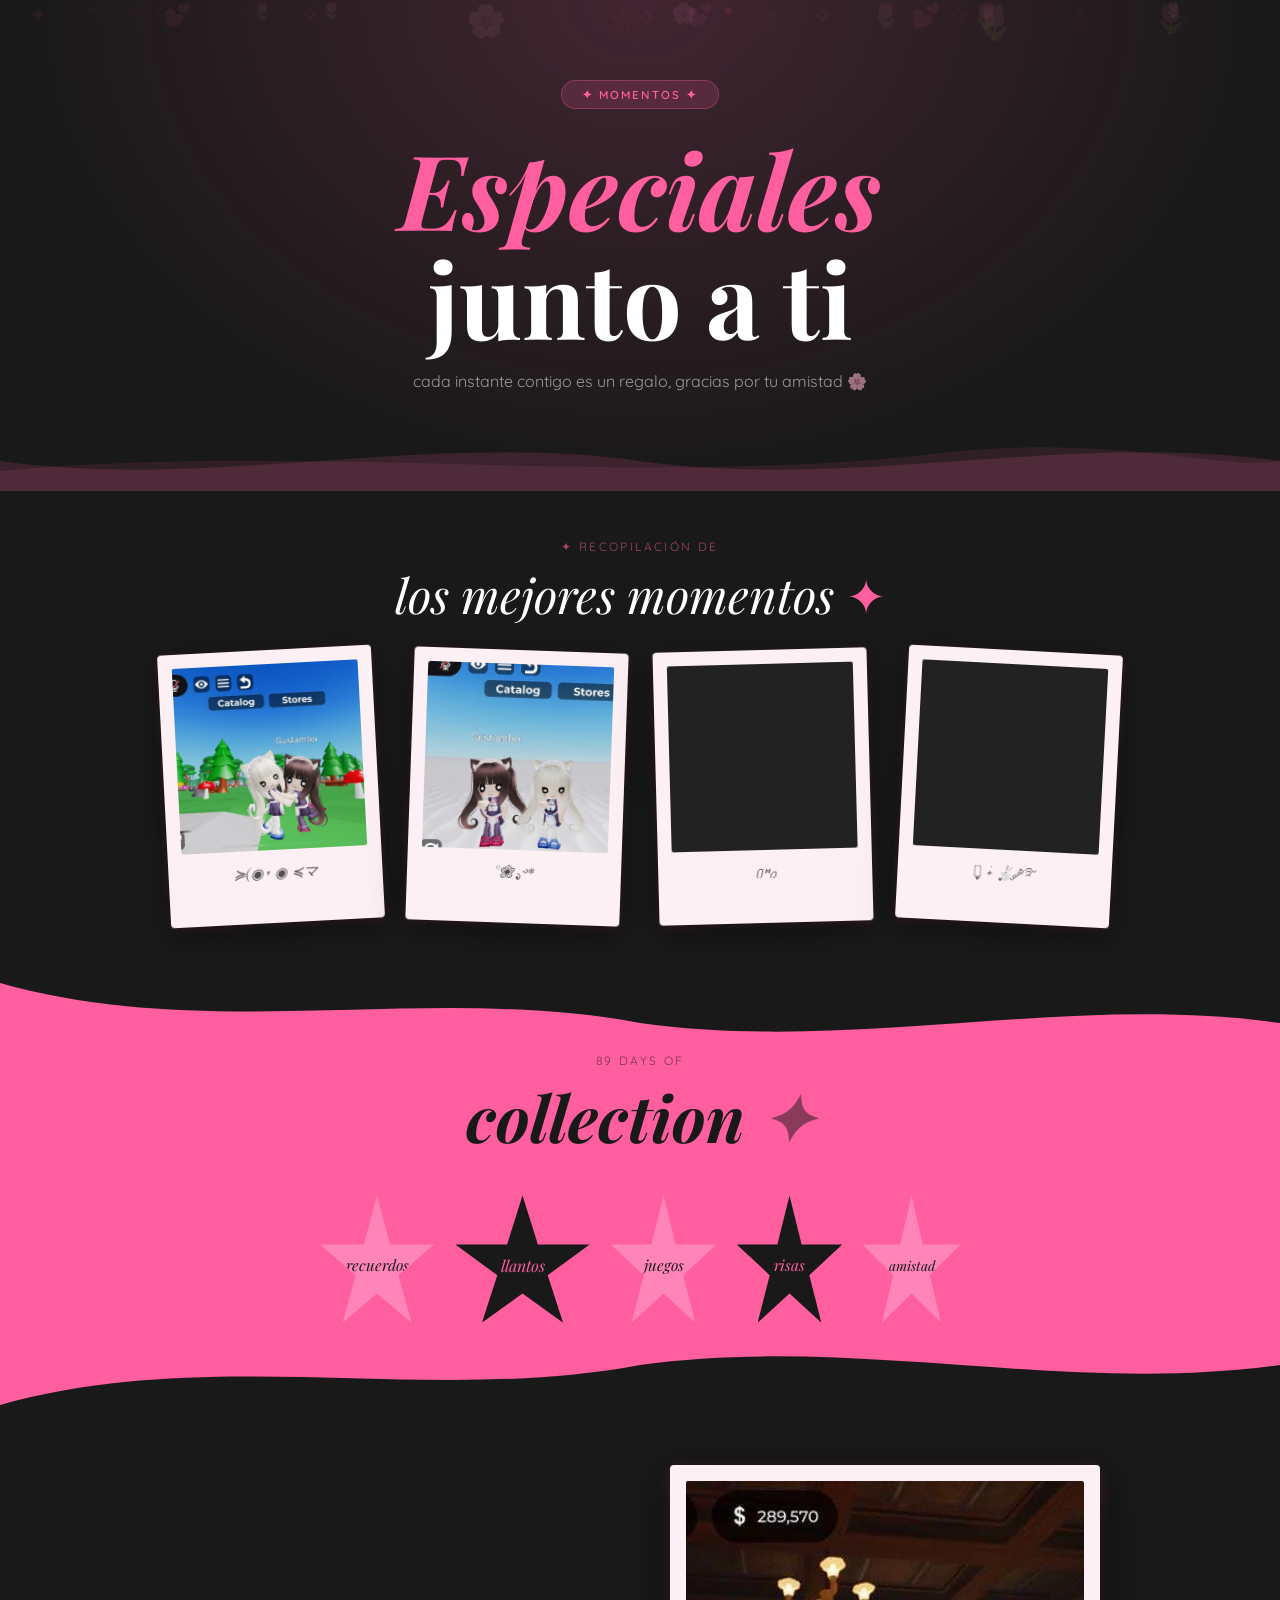
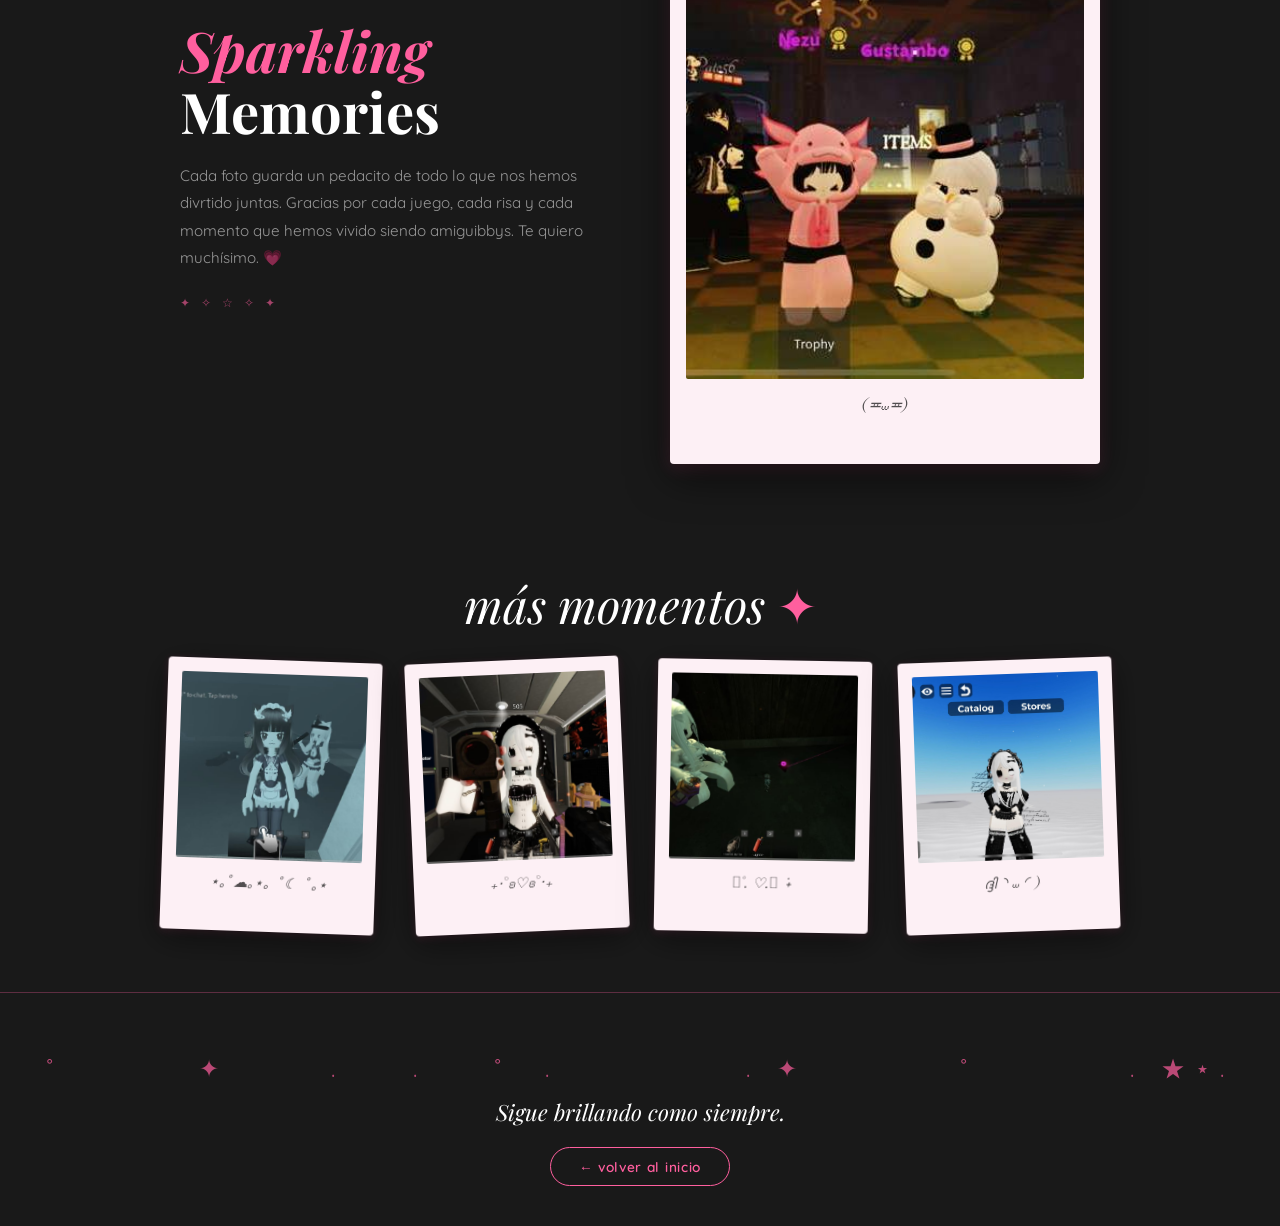
<file: momentos.html>
<!doctype html>
<html lang="es">
  <head>
    <meta charset="UTF-8" />
    <meta name="viewport" content="width=device-width, initial-scale=1.0" />
    <title>Momentos especiales ♡</title>
    <link
      href="https://fonts.googleapis.com/css2?family=Playfair+Display:ital,wght@0,400;0,700;1,400&family=Quicksand:wght@300;400;500;600;700&display=swap"
      rel="stylesheet"
    />
    <link rel="stylesheet" href="css/momentos.css" />
  </head>
  <body>
    <div class="bg-flowers" id="bgFlowers"></div>

    <!-- HERO -->
    <section class="hero">
      <div class="hero-badge">✦ momentos ✦</div>
      <h1 class="hero-title"><em>Especiales</em><br />junto a ti</h1>
      <p class="hero-sub">
        cada instante contigo es un regalo, gracias por tu amistad 🌸
      </p>
      <div class="hero-wave">
        <svg viewBox="0 0 1200 60" preserveAspectRatio="none">
          <path
            d="M0,30 C200,60 400,0 600,30 C800,60 1000,0 1200,30 L1200,60 L0,60 Z"
            fill="#FF5F9E"
            opacity="0.15"
          />
          <path
            d="M0,40 C300,10 600,60 900,20 C1050,5 1150,40 1200,30 L1200,60 L0,60 Z"
            fill="#FF5F9E"
            opacity="0.1"
          />
        </svg>
      </div>
    </section>

    <!-- SECCIÓN 1 -->
    <section class="section-label">
      <span class="section-tag">✦ recopilación de</span>
      <h2 class="section-title">
        los mejores momentos <span class="star">✦</span>
      </h2>
    </section>

    <!-- FILA 1 DE FOTOS -->
    <section class="polaroids-grid">
      <!-- FOTO 1 → cambia foto1.jpg por tu archivo -->
      <div class="polaroid" style="--rot: -3deg; --delay: 0s">
        <div class="polaroid-img">
          <img
            src="imgs/foto1.jpeg"
            alt="Momento 1"
            onerror="this.parentElement.classList.add('empty')"
          />
          <div class="placeholder-label">📷 tu foto aquí</div>
        </div>
        <div class="polaroid-caption">≽(◉˕ ◉ ≼マ</div>
      </div>

      <!-- FOTO 2 -->
      <div class="polaroid" style="--rot: 2deg; --delay: 0.1s">
        <div class="polaroid-img">
          <img
            src="imgs/foto2.jpeg"
            alt="Momento 2"
            onerror="this.parentElement.classList.add('empty')"
          />
          <div class="placeholder-label">📷 tu foto aquí</div>
        </div>
        <div class="polaroid-caption">°❀.ೃ࿔*</div>
      </div>

      <!-- VIDEO 3 -->
      <div class="polaroid" style="--rot: -1.5deg; --delay: 0.2s">
        <div class="polaroid-img">
          <video autoplay muted loop playsinline>
            <source src="imgs/foto3.mp4" type="video/mp4" />
          </video>

          <div class="placeholder-label">🎥 tu video aquí</div>
        </div>

        <div class="polaroid-caption">Ი⑅𐑼</div>
      </div>
      <!-- FOTO 4 -->
      <div class="polaroid" style="--rot: 3deg; --delay: 0.3s">
        <div class="polaroid-img">
          <video autoplay muted loop playsinline>
            <source src="imgs/foto4.mp4" type="video/mp4" />
          </video>

          <div class="placeholder-label">🎥 tu video aquí</div>
        </div>

        <div class="polaroid-caption">ִֶָ𓂃 ࣪˖ ִֶָ🐇་༘࿐</div>
      </div>
    </section>

    <!-- BANNER -->
    <section class="collections-banner">
      <div class="wave-top">
        <svg viewBox="0 0 1200 60" preserveAspectRatio="none">
          <path
            d="M0,0 C200,60 400,0 600,40 C800,70 1000,10 1200,40 L1200,0 Z"
            fill="#191919"
          />
        </svg>
      </div>
      <div class="collections-inner">
        <span class="collections-sub">89 Days of</span>
        <h2 class="collections-title">collection <span>✦</span></h2>
        <div class="flower-tags">
          <div class="flower-tag pink">recuerdos</div>
          <div class="flower-tag big">llantos</div>
          <div class="flower-tag pink">juegos</div>
          <div class="flower-tag">risas</div>
          <div class="flower-tag pink small">amistad</div>
        </div>
      </div>
      <div class="wave-bottom">
        <svg viewBox="0 0 1200 60" preserveAspectRatio="none">
          <path
            d="M0,60 C200,0 400,60 600,20 C800,-10 1000,50 1200,20 L1200,60 Z"
            fill="#191919"
          />
        </svg>
      </div>
    </section>

    <!-- FOTO GRANDE + TEXTO -->
    <section class="feature-section">
      <div class="feature-text">
        <h2 class="feature-title"><em>Sparkling</em><br />Memories</h2>
        <p class="feature-body">
          Cada foto guarda un pedacito de todo lo que nos hemos divrtido juntas.
          Gracias por cada juego, cada risa y cada momento que hemos vivido
          siendo amiguibbys. Te quiero muchísimo. 💗
        </p>
        <div class="feature-deco">✦ ✧ ☆ ✧ ✦</div>
      </div>
      <div class="feature-photo">
        <div class="big-polaroid">
          <div class="polaroid-img">
            <!-- FOTO 5 -->
            <img
              src="imgs/foto5.jpeg"
              alt="Foto especial"
              onerror="this.parentElement.classList.add('empty')"
            />
            <div class="placeholder-label">📷 tu foto aquí</div>
          </div>
          <div class="polaroid-caption">(≖⩊≖)</div>
        </div>
      </div>
    </section>

    <!-- SECCIÓN 2 -->
    <section class="section-label" style="margin-top: 10px">
      <h2 class="section-title">más momentos <span class="star">✦</span></h2>
    </section>

    <!-- FILA 2 DE FOTOS -->
    <section class="polaroids-grid">
      <!-- FOTO 6 -->
      <div class="polaroid" style="--rot: 2deg; --delay: 0s">
        <div class="polaroid-img">
          <img
            src="imgs/foto6.jpeg"
            alt="Momento 6"
            onerror="this.parentElement.classList.add('empty')"
          />
          <div class="placeholder-label">📷 tu foto aquí</div>
        </div>
        <div class="polaroid-caption">⋆｡ﾟ☁︎｡⋆｡ ﾟ☾ ﾟ｡⋆</div>
      </div>

      <!-- FOTO 7 -->
      <div class="polaroid" style="--rot: -2.5deg; --delay: 0.1s">
        <div class="polaroid-img">
          <img
            src="imgs/foto7.jpeg"
            alt="Momento 7"
            onerror="this.parentElement.classList.add('empty')"
          />
          <div class="placeholder-label">📷 tu foto aquí</div>
        </div>
        <div class="polaroid-caption">₊‧°𐐪♡𐑂°‧₊</div>
      </div>

      <!-- FOTO 8 -->
      <div class="polaroid" style="--rot: 1deg; --delay: 0.2s">
        <div class="polaroid-img">
          <img
            src="imgs/foto8.jpeg"
            alt="Momento 8"
            onerror="this.parentElement.classList.add('empty')"
          />
          <div class="placeholder-label">📷 tu foto aquí</div>
        </div>
        <div class="polaroid-caption">⊹˚. ♡.𖥔 ݁ ˖</div>
      </div>

      <!-- FOTO 9 -->
      <div class="polaroid" style="--rot: -2deg; --delay: 0.3s">
        <div class="polaroid-img">
          <img
            src="imgs/foto9.jpeg"
            alt="Momento 9"
            onerror="this.parentElement.classList.add('empty')"
          />
          <div class="placeholder-label">📷 tu foto aquí</div>
        </div>
        <div class="polaroid-caption">ദ്ദി◝ ⩊ ◜)</div>
      </div>
    </section>

    <!-- FOOTER -->
    <footer class="footer">
      <div class="footer-icons">
        ˚　　　　✦　　　.　　. 　 ˚　.　　　　　 . ✦　　　 　˚　　　　 . ★⋆.
      </div>
      <p class="footer-text">Sigue brillando como siempre.</p>
      <a href="index.html" class="footer-back">← volver al inicio</a>
    </footer>

    <script src="js/momentos.js"></script>
  </body>
</html>
</file>
<file: css/momentos.css>
/* =====================
   Variables
   ===================== */
:root {
  --black: #191919;
  --black-soft: #222222;
  --black-card: #1e1e1e;
  --pink: #FF5F9E;
  --pink-dim: rgba(255, 95, 158, 0.15);
  --pink-glow: rgba(255, 95, 158, 0.35);
  --white: #ffffff;
  --off-white: #fdf0f5;
  --border: rgba(255, 95, 158, 0.3);
}

/* =====================
   Reset & Base
   ===================== */
*, *::before, *::after {
  box-sizing: border-box;
  margin: 0;
  padding: 0;
}

html { scroll-behavior: smooth; }

body {
  font-family: 'Quicksand', sans-serif;
  background: var(--black);
  color: var(--pink);
  overflow-x: hidden;
  min-height: 100vh;
}

/* =====================
   Flores flotantes fondo
   ===================== */
.bg-flowers {
  position: fixed;
  inset: 0;
  pointer-events: none;
  z-index: 0;
  overflow: hidden;
}
.bg-flowers span {
  position: absolute;
  font-size: 1.4rem;
  opacity: 0.07;
  animation: floatUp linear infinite;
}
@keyframes floatUp {
  0%   { transform: translateY(110vh) rotate(0deg); opacity: 0; }
  10%  { opacity: 0.07; }
  90%  { opacity: 0.07; }
  100% { transform: translateY(-10vh) rotate(360deg); opacity: 0; }
}

/* =====================
   HERO
   ===================== */
.hero {
  position: relative;
  z-index: 1;
  text-align: center;
  padding: 80px 20px 100px;
  overflow: hidden;
}

.hero::before {
  content: '';
  position: absolute;
  inset: 0;
  background: radial-gradient(ellipse at 50% 0%, rgba(255,95,158,0.18) 0%, transparent 70%);
  pointer-events: none;
}

.hero-badge {
  display: inline-block;
  border: 1.5px solid var(--border);
  border-radius: 50px;
  padding: 6px 20px;
  font-size: 0.72rem;
  font-weight: 600;
  letter-spacing: 0.18em;
  color: var(--pink);
  margin-bottom: 24px;
  text-transform: uppercase;
  background: var(--pink-dim);
  animation: fadeDown 0.7s ease both;
}

.hero-title {
  font-family: 'Playfair Display', serif;
  font-size: clamp(3rem, 10vw, 6.5rem);
  font-weight: 700;
  color: var(--white);
  line-height: 1.05;
  margin-bottom: 20px;
  animation: fadeDown 0.7s 0.1s ease both;
}
.hero-title em {
  color: var(--pink);
  font-style: italic;
}

.hero-sub {
  font-size: 1rem;
  color: rgba(255,255,255,0.55);
  font-weight: 400;
  animation: fadeDown 0.7s 0.2s ease both;
}

.hero-wave {
  position: absolute;
  bottom: 0; left: 0; right: 0;
  height: 60px;
}
.hero-wave svg { width: 100%; height: 100%; }

/* =====================
   Section labels
   ===================== */
.section-label {
  position: relative;
  z-index: 1;
  text-align: center;
  padding: 48px 20px 24px;
}
.section-tag {
  font-size: 0.75rem;
  letter-spacing: 0.2em;
  text-transform: uppercase;
  color: rgba(255,95,158,0.6);
  display: block;
  margin-bottom: 8px;
}
.section-title {
  font-family: 'Playfair Display', serif;
  font-size: clamp(1.8rem, 5vw, 3rem);
  font-weight: 400;
  color: var(--white);
  font-style: italic;
}
.section-title .star {
  color: var(--pink);
  font-style: normal;
}

/* =====================
   POLAROIDS GRID
   ===================== */
.polaroids-grid {
  position: relative;
  z-index: 1;
  display: grid;
  grid-template-columns: repeat(auto-fit, minmax(200px, 1fr));
  gap: 32px;
  max-width: 1000px;
  margin: 0 auto 60px;
  padding: 0 24px;
}

.polaroid {
  background: var(--off-white);
  border-radius: 4px;
  padding: 14px 14px 40px;
  box-shadow: 0 8px 32px rgba(0,0,0,0.5), 0 2px 8px rgba(255,95,158,0.15);
  transform: rotate(var(--rot, 0deg));
  transition: transform 0.3s ease, box-shadow 0.3s ease;
  animation: fadeUp 0.6s var(--delay, 0s) ease both;
  cursor: default;
}
.polaroid:hover {
  transform: rotate(0deg) scale(1.04);
  box-shadow: 0 16px 48px rgba(0,0,0,0.6), 0 4px 16px rgba(255,95,158,0.3);
  z-index: 10;
}

.polaroid-img {
  width: 100%;
  aspect-ratio: 1 / 1;
  background: var(--black-soft);
  border-radius: 2px;
  overflow: hidden;
  position: relative;
  display: flex;
  align-items: center;
  justify-content: center;
}
.polaroid-img img {
  width: 100%;
  height: 100%;
  object-fit: cover;
  display: block;
}
.polaroid-img.empty img { display: none; }
.placeholder-label {
  display: none;
  position: absolute;
  inset: 0;
  align-items: center;
  justify-content: center;
  flex-direction: column;
  gap: 8px;
  font-size: 0.82rem;
  color: rgba(255,95,158,0.6);
  font-weight: 500;
  text-align: center;
  padding: 10px;
}
.polaroid-img.empty .placeholder-label { display: flex; }

.polaroid-caption {
  margin-top: 12px;
  text-align: center;
  font-family: 'Playfair Display', serif;
  font-size: 0.9rem;
  font-style: italic;
  color: var(--black);
  opacity: 0.75;
}

/* =====================
   COLLECTIONS BANNER
   ===================== */
.collections-banner {
  position: relative;
  z-index: 1;
  background: var(--pink);
  padding: 70px 20px;
  text-align: center;
  margin: 20px 0;
}
.wave-top, .wave-bottom {
  position: absolute;
  left: 0; right: 0;
  height: 60px;
}
.wave-top { top: 0; }
.wave-bottom { bottom: 0; }
.wave-top svg, .wave-bottom svg { width: 100%; height: 100%; }

.collections-inner { position: relative; z-index: 1; }

.collections-sub {
  display: block;
  font-size: 0.75rem;
  letter-spacing: 0.2em;
  text-transform: uppercase;
  color: rgba(25,25,25,0.6);
  margin-bottom: 6px;
}
.collections-title {
  font-family: 'Playfair Display', serif;
  font-size: clamp(2rem, 6vw, 4rem);
  font-style: italic;
  color: var(--black);
  margin-bottom: 36px;
}
.collections-title span { color: var(--black); opacity: 0.5; }

/* Flower shape tags */
.flower-tags {
  display: flex;
  flex-wrap: wrap;
  justify-content: center;
  gap: 16px;
}
.flower-tag {
  background: var(--black);
  color: var(--pink);
  font-family: 'Playfair Display', serif;
  font-style: italic;
  font-size: 1.1rem;
  padding: 20px 28px;
  border-radius: 50%;
  aspect-ratio: 1;
  display: flex;
  align-items: center;
  justify-content: center;
  text-align: center;
  min-width: 110px;
  min-height: 110px;
  clip-path: polygon(50% 0%, 61% 35%, 98% 35%, 68% 57%, 79% 91%, 50% 70%, 21% 91%, 32% 57%, 2% 35%, 39% 35%);
  transition: transform 0.3s ease;
  cursor: default;
  font-size: 0.95rem;
}
.flower-tag:hover { transform: scale(1.1) rotate(15deg); }
.flower-tag.pink {
  background: #ff85b8;
  color: var(--black);
}
.flower-tag.big {
  min-width: 140px;
  min-height: 140px;
  font-size: 1rem;
}
.flower-tag.small {
  min-width: 90px;
  min-height: 90px;
  font-size: 0.85rem;
}

/* =====================
   FEATURE SECTION
   ===================== */
.feature-section {
  position: relative;
  z-index: 1;
  display: grid;
  grid-template-columns: 1fr 1fr;
  gap: 60px;
  max-width: 1000px;
  margin: 60px auto;
  padding: 0 40px;
  align-items: center;
}
@media (max-width: 700px) {
  .feature-section {
    grid-template-columns: 1fr;
    padding: 0 24px;
    gap: 40px;
  }
}

.feature-title {
  font-family: 'Playfair Display', serif;
  font-size: clamp(2.2rem, 5vw, 3.5rem);
  font-weight: 700;
  color: var(--white);
  line-height: 1.1;
  margin-bottom: 20px;
}
.feature-title em { color: var(--pink); }

.feature-body {
  font-size: 0.95rem;
  color: rgba(255,255,255,0.55);
  line-height: 1.8;
  margin-bottom: 24px;
  font-weight: 400;
}

.feature-deco {
  font-size: 0.78rem;
  color: var(--pink);
  letter-spacing: 4px;
  opacity: 0.6;
}

/* Big polaroid */
.big-polaroid {
  background: var(--off-white);
  border-radius: 4px;
  padding: 16px 16px 50px;
  box-shadow: 0 12px 40px rgba(0,0,0,0.6), 0 4px 16px rgba(255,95,158,0.2);
  transform: rotate(2deg);
  transition: transform 0.3s ease;
}
.big-polaroid:hover { transform: rotate(0deg) scale(1.02); }
.big-polaroid .polaroid-img {
  aspect-ratio: 4/5;
}
.big-polaroid .polaroid-caption {
  margin-top: 14px;
  font-size: 1rem;
}

/* =====================
   FOOTER
   ===================== */
.footer {
  position: relative;
  z-index: 1;
  text-align: center;
  padding: 60px 20px 40px;
  border-top: 1px solid var(--border);
}
.footer-icons {
  font-size: 1.5rem;
  letter-spacing: 10px;
  margin-bottom: 12px;
  opacity: 0.7;
}
.footer-text {
  font-family: 'Playfair Display', serif;
  font-style: italic;
  font-size: 1.4rem;
  color: var(--white);
  margin-bottom: 20px;
}
.footer-back {
  display: inline-block;
  padding: 10px 28px;
  border: 1.5px solid var(--pink);
  border-radius: 50px;
  color: var(--pink);
  text-decoration: none;
  font-size: 0.85rem;
  font-weight: 600;
  letter-spacing: 0.05em;
  transition: background 0.2s, color 0.2s;
}
.footer-back:hover {
  background: var(--pink);
  color: var(--black);
}

/* =====================
   Animaciones
   ===================== */
@keyframes fadeDown {
  from { opacity: 0; transform: translateY(-20px); }
  to   { opacity: 1; transform: translateY(0); }
}
@keyframes fadeUp {
  from { opacity: 0; transform: translateY(30px) rotate(var(--rot, 0deg)); }
  to   { opacity: 1; transform: translateY(0) rotate(var(--rot, 0deg)); }
}

.polaroid-img video {
  width: 100%;
  height: 100%;
  object-fit: cover;
  border-radius: inherit;
}
</file>
